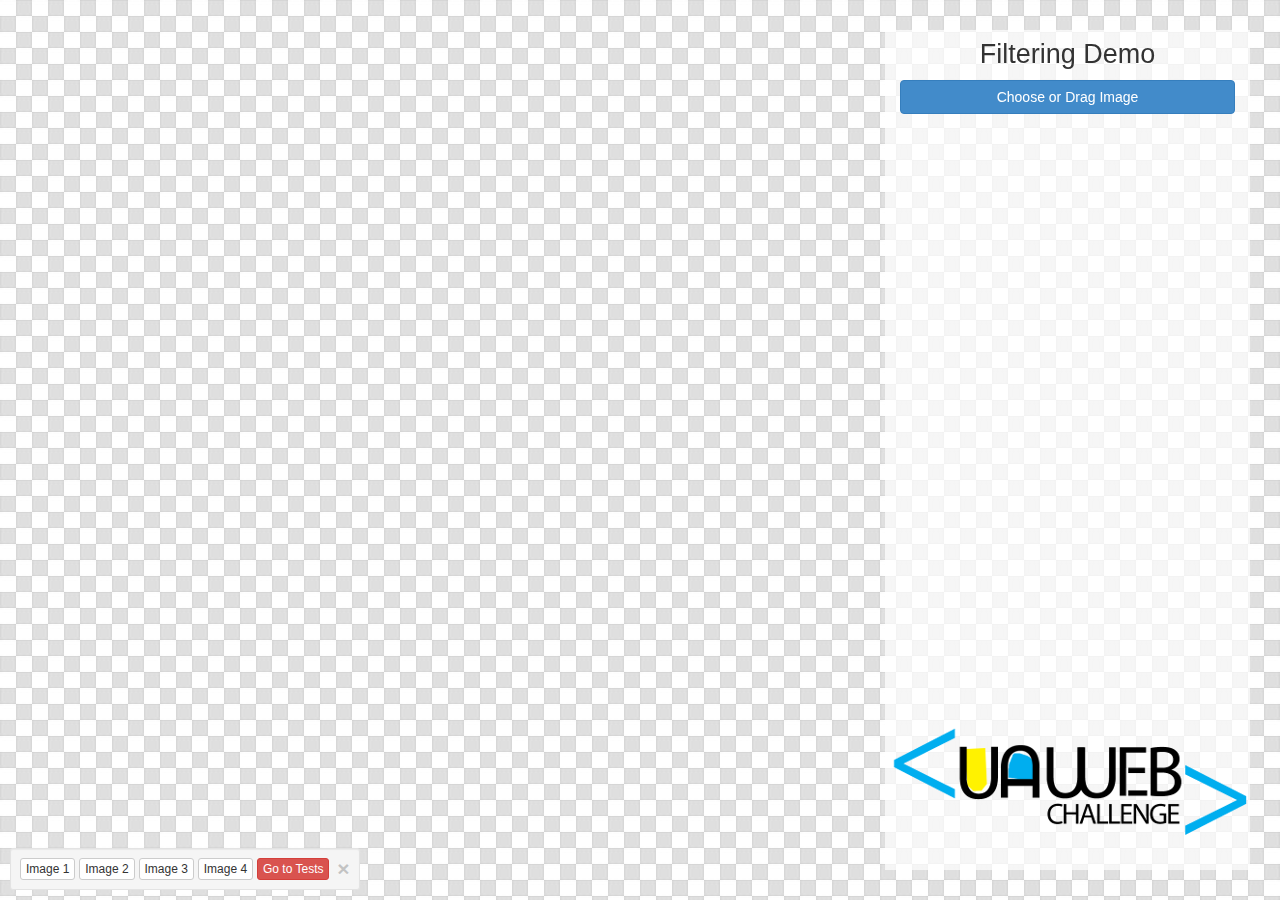
<file: index.html>
<!DOCTYPE html>
<html lang="en">
  <head>
    <meta charset="utf-8">
    <meta name="viewport" content="width=device-width, initial-scale=1">
    <title>UAWebChallenge Filtering Demo</title>
    <script data-main="image_processor/js/ImageProcessor" src="image_processor/vendor/require.min.js"></script>
    <style type="text/css">
      #pageLoader 
      {
        background:#fff;
        position:absolute;
        top:0;
        bottom:0;
        left:0;
        right:0;
        z-index: 999;
      }
      #pageLoader div {
        position:absolute;
        top:0;
        bottom: 0;
        left: 0;
        right: 0;

        margin: auto;
      }
      #pageLoader div {
        width: 100px;
        height: 100px;
        background: #3276B1;
        border-radius: 50%;
        display: flex;
      }
      #pageLoader div:before{
        content:'';
        width: 0;
        height: 0;
        margin:auto;
        border: 20px solid #fff;
        border-radius: 50%;
        animation:loading6-ani1 1s infinite;
      }
      @keyframes loading6-ani1{
        70%{
          width: 100px;
          height: 100px;
        }
        100%{
          width: 100px;
          height: 100px;
          border-width: 0;
        }
      }
    </style>
  </head>
  <body>
    <div id="pageLoader"><div></div></div>
    <canvas id="image" width="0" height="0"></canvas>
  </body>
</html>
</file>
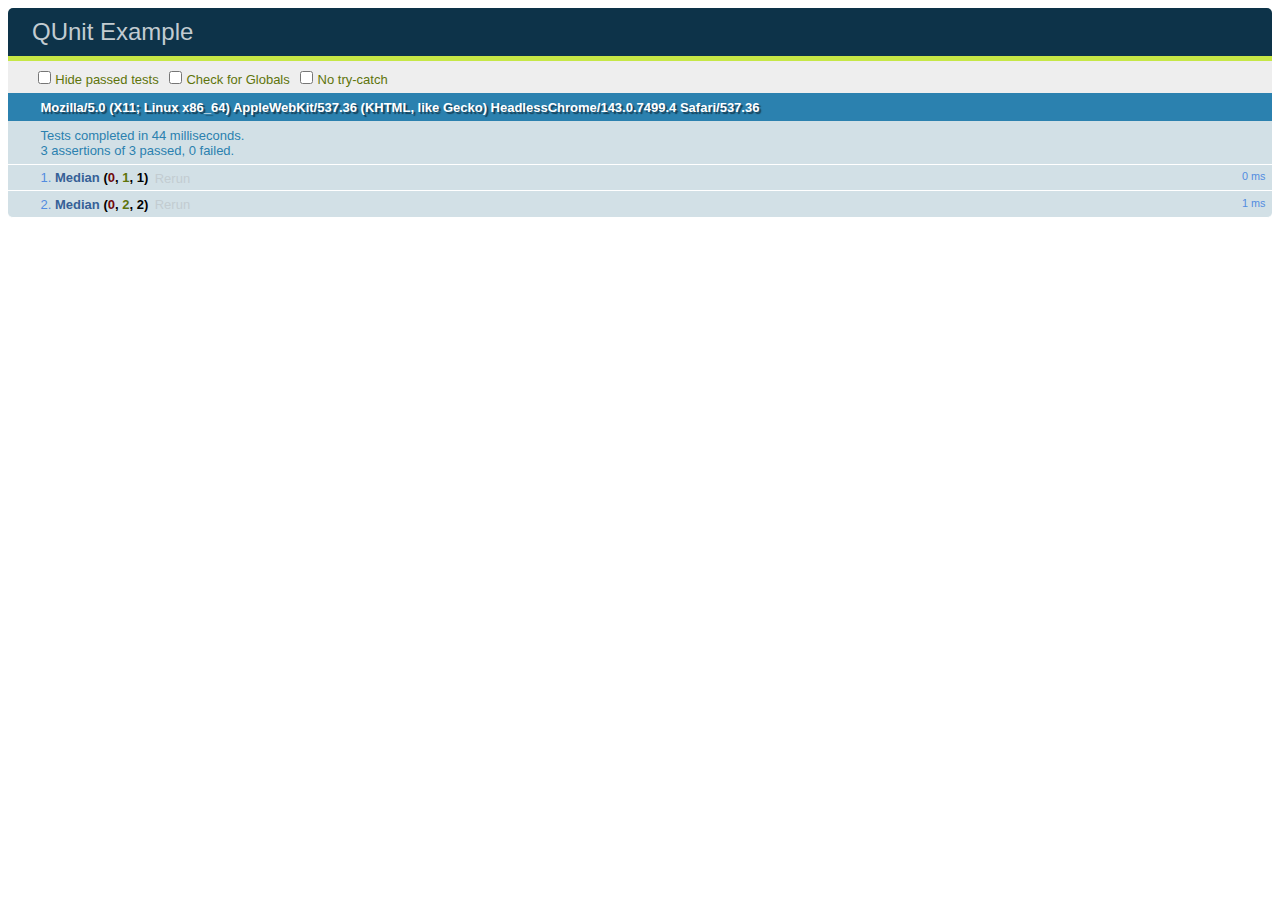
<file: tests.html>
<!DOCTYPE html>
<html>
<head>
<meta charset="utf-8">
<title>QUnit Example</title>
<link rel="stylesheet" href="image_processor/vendor/qunit/qunit.css">
</head>
<body>
<div id="qunit"></div>
<div id="qunit-fixture"></div>
<script src="image_processor/vendor/qunit/qunit.js"></script>
<script data-main="image_processor/js/tests" src="image_processor/vendor/require.min.js"></script>
</body>
</html>
</file>
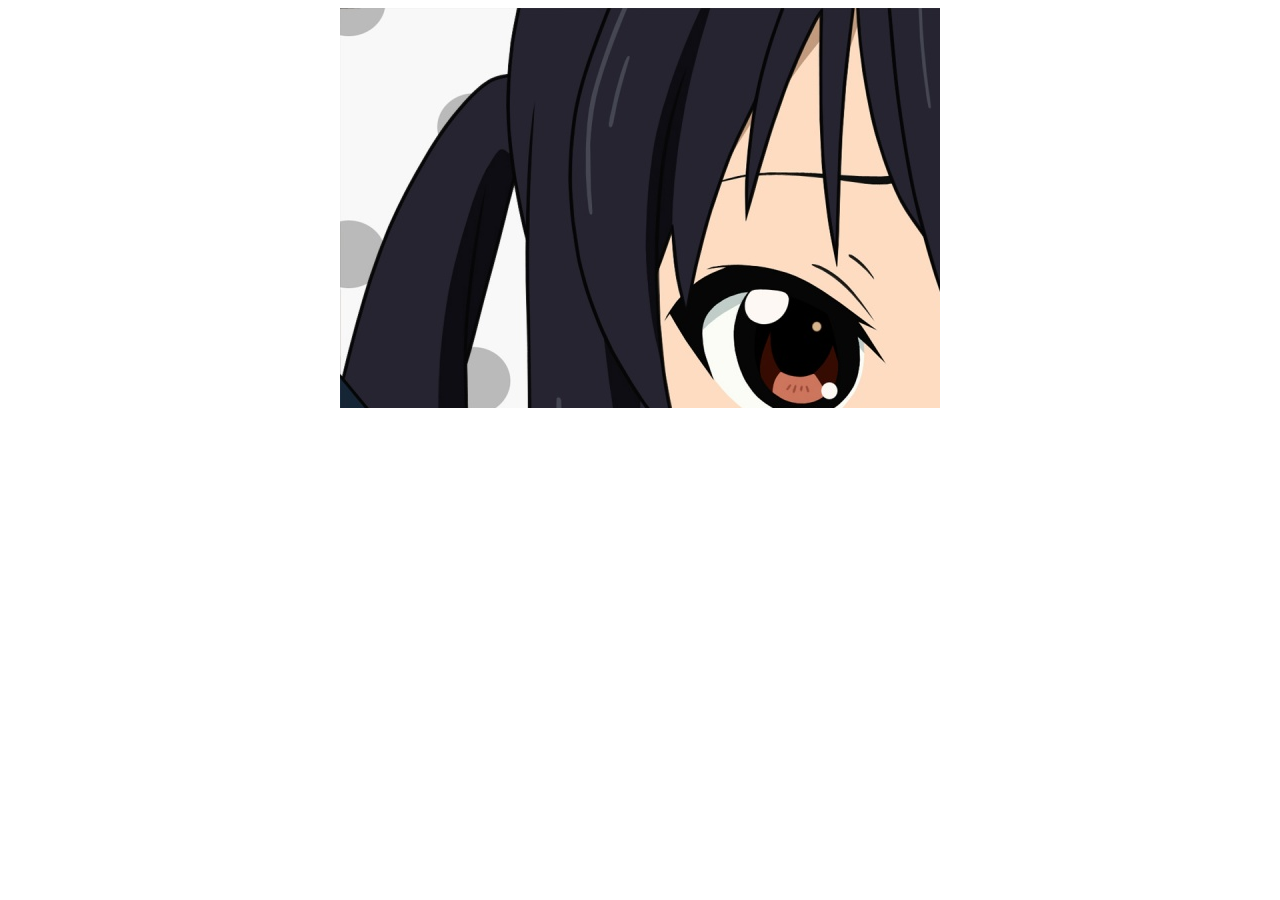
<file: image_processor/vendor/perfect-scrollbar/examples/options-default.html>
<!DOCTYPE html>
<html xmlns="http://www.w3.org/1999/xhtml">
  <head>
    <meta http-equiv="Content-Type" content="text/html; charset=UTF-8">
    <title>perfect-scrollbar example</title>
      <link href="../src/perfect-scrollbar.css" rel="stylesheet">
      <script src="http://ajax.googleapis.com/ajax/libs/jquery/1.10.2/jquery.min.js"></script>
      <script src="../src/jquery.mousewheel.js"></script>
      <script src="../src/perfect-scrollbar.js"></script>
      <style>
        .contentHolder { position:relative; margin:0px auto; padding:0px; width: 600px; height: 400px; overflow: hidden; }
        .contentHolder .content { background-image: url('./azusa.jpg'); width: 1280px; height: 720px; }
        .spacer { text-align:center }
      </style>
    <script>
      jQuery(document).ready(function ($) {
        "use strict";
        $('#Default').perfectScrollbar();
      });
    </script>
  </head>
  <body>
    <div id="Default" class="contentHolder">
      <div class="content">
      </div>
    </div>
  </body>
</html>
</file>
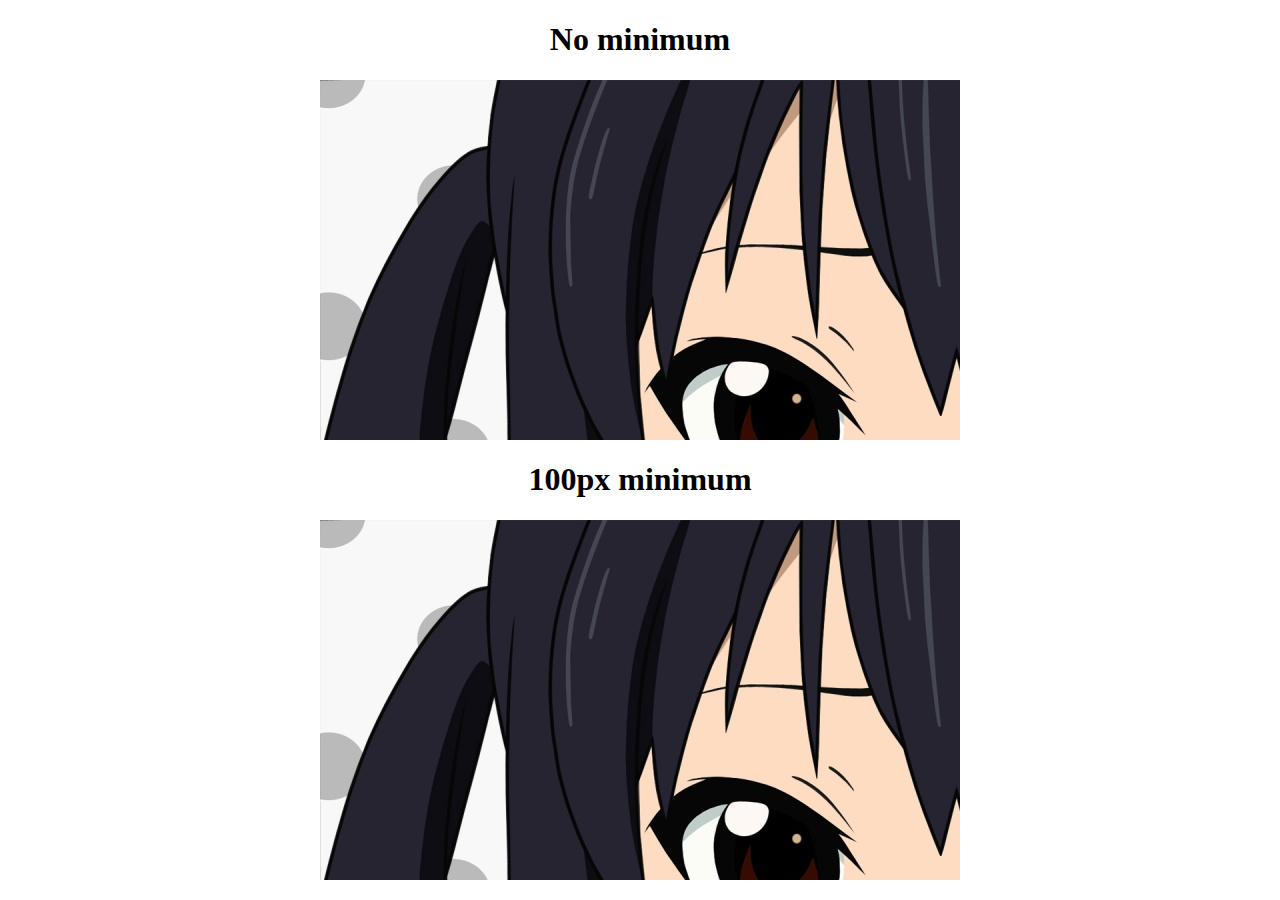
<file: image_processor/vendor/perfect-scrollbar/examples/options-minScrollbarLength.html>
<!DOCTYPE html>
<html xmlns="http://www.w3.org/1999/xhtml">
  <head>
    <meta http-equiv="Content-Type" content="text/html; charset=UTF-8">
    <title>perfect-scrollbar example</title>
        <link href="../src/perfect-scrollbar.css" rel="stylesheet">
        <script src="http://ajax.googleapis.com/ajax/libs/jquery/1.10.2/jquery.min.js"></script>
        <script src="../src/jquery.mousewheel.js"></script>
        <script src="../src/perfect-scrollbar.js"></script>
        <style>
          .contentHolder { position:relative; margin:0px auto; padding:0px; width: 640px; height: 360px; overflow: hidden; }
          .contentHolder .content { background-image: url('./azusa.jpg'); width: 12800px; height: 7200px; }
          .spacer { text-align:center }
        </style>
    <script>
      jQuery(document).ready(function ($) {
        "use strict";
        $('#Default').perfectScrollbar();
        $('#LongThumb').perfectScrollbar({minScrollbarLength:100});
      });
    </script>
  </head>
  <body>
    <h1 style="text-align:center">No minimum</h1>
    <div id="Default" class="contentHolder">
      <div class="content">
      </div>
    </div>
    <h1 style="text-align:center">100px minimum</h1>
    <div id="LongThumb" class="contentHolder">
      <div class="content">
      </div>
    </div>
  </body>
</html>
</file>
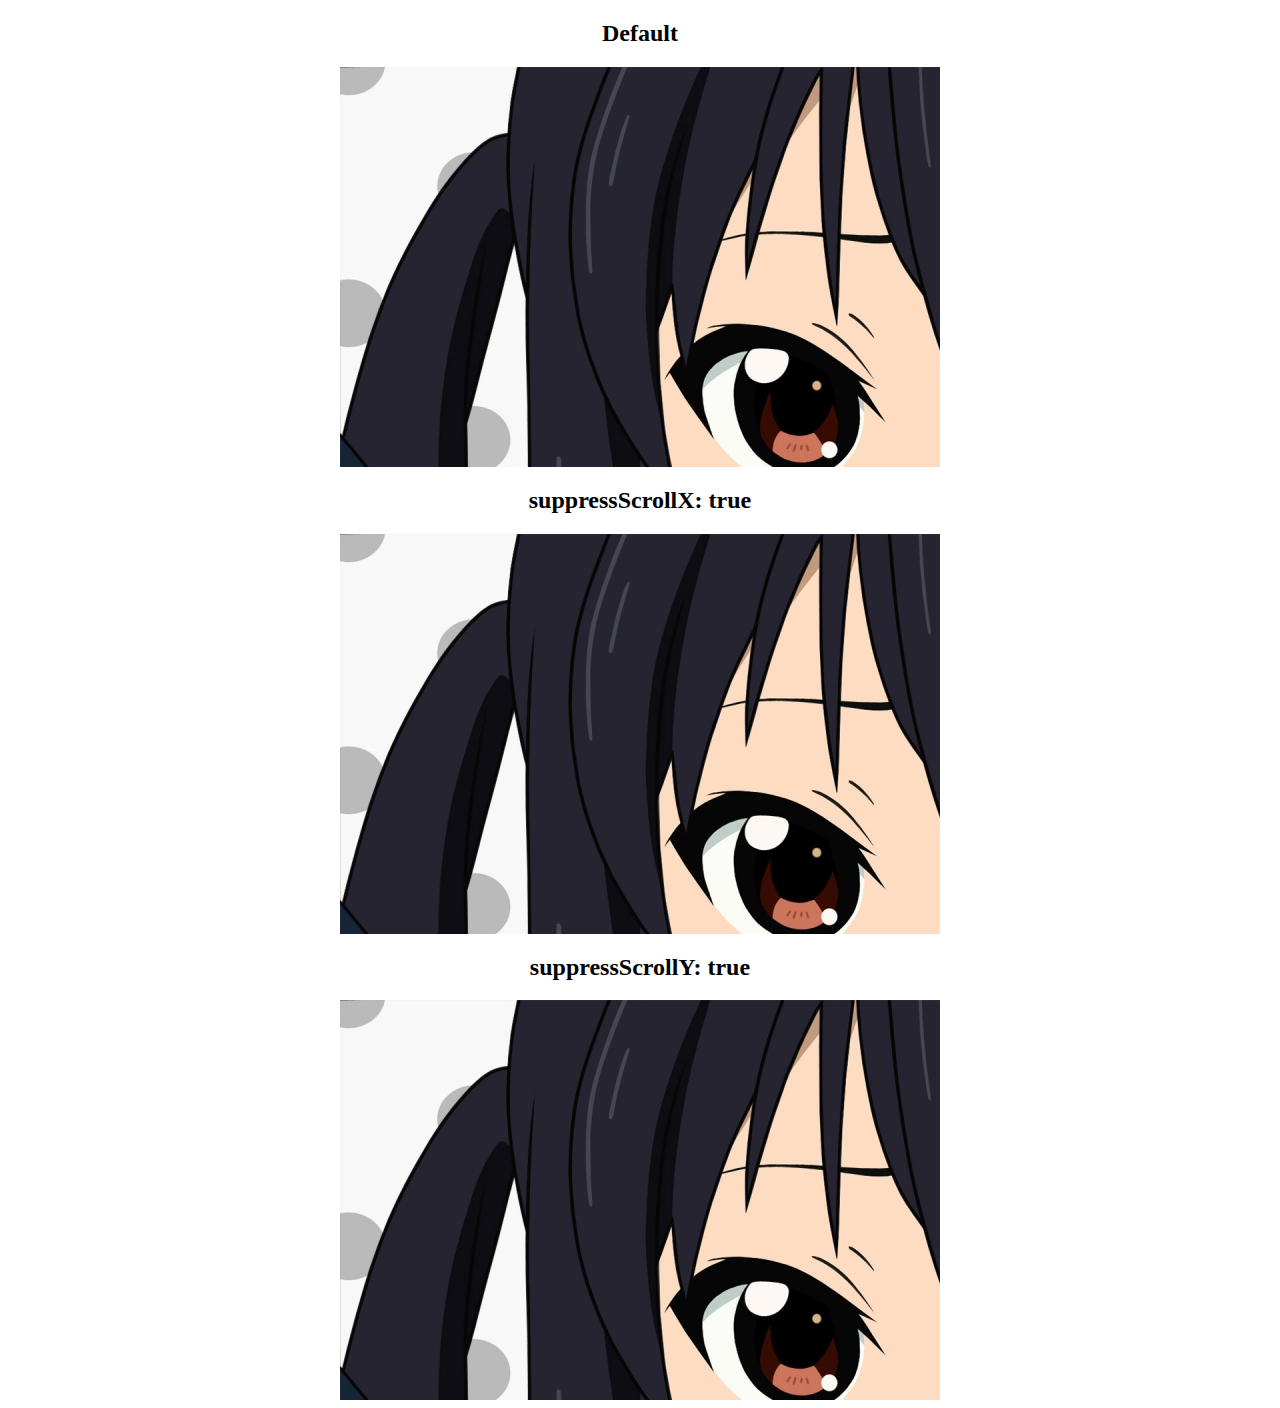
<file: image_processor/vendor/perfect-scrollbar/examples/options-suppressScrollAxis.html>
<!DOCTYPE html>
<html xmlns="http://www.w3.org/1999/xhtml">
  <head>
    <meta http-equiv="Content-Type" content="text/html; charset=UTF-8">
    <title>perfect-scrollbar example</title>
      <link href="../src/perfect-scrollbar.css" rel="stylesheet">
      <script src="http://ajax.googleapis.com/ajax/libs/jquery/1.10.2/jquery.min.js"></script>
      <script src="../src/jquery.mousewheel.js"></script>
      <script src="../src/perfect-scrollbar.js"></script>
      <style>
        .contentHolder { position:relative; margin:0px auto; padding:0px; width: 600px; height: 400px; overflow: hidden; }
        .contentHolder .content { background-image: url('./azusa.jpg'); width: 1280px; height: 720px; }
        .spacer { text-align:center }
        h2 { text-align: center; }
      </style>
    <script>
      jQuery(document).ready(function ($) {
        "use strict";
        $('#Default').perfectScrollbar();
        $('#SuppressScrollX').perfectScrollbar({suppressScrollX: true});
        $('#SuppressScrollY').perfectScrollbar({suppressScrollY: true});
      });
    </script>
  </head>
  <body>
    <h2>Default</h2>
    <div id="Default" class="contentHolder">
      <div class="content">
      </div>
    </div>
    <h2>suppressScrollX: true</h2>
    <div id="SuppressScrollX" class="contentHolder">
      <div class="content">
      </div>
    </div>
    <h2>suppressScrollY: true</h2>
    <div id="SuppressScrollY" class="contentHolder">
      <div class="content">
      </div>
    </div>
  </body>
</html>
</file>
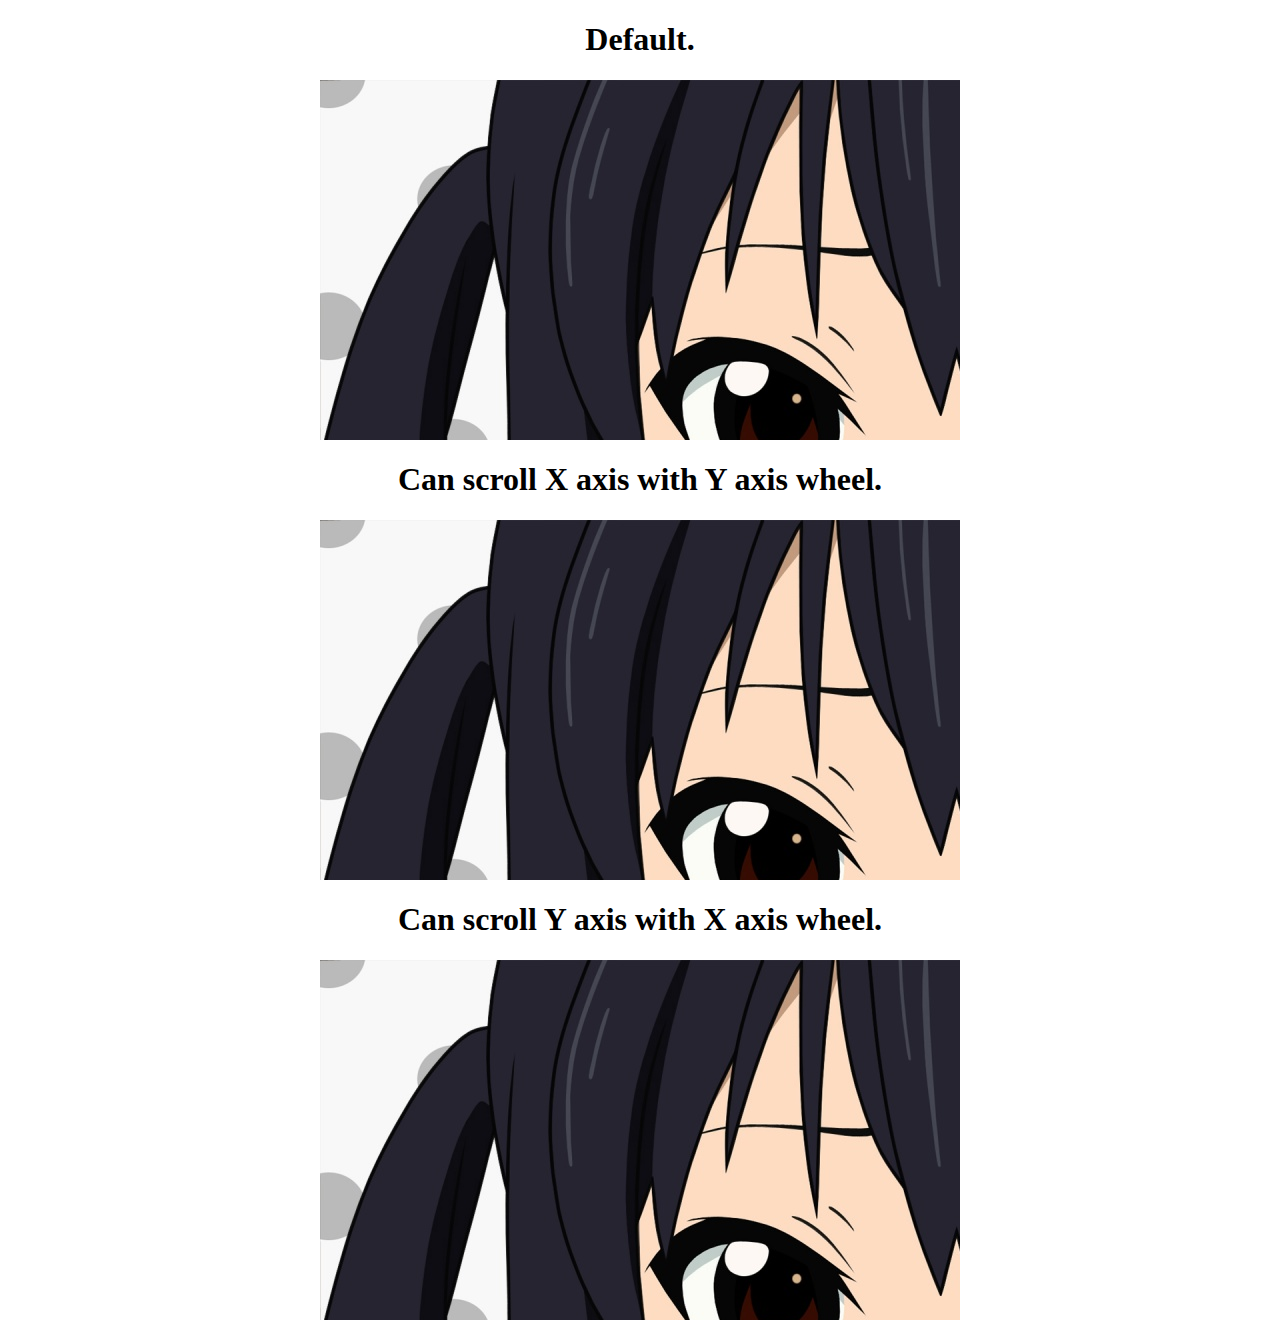
<file: image_processor/vendor/perfect-scrollbar/examples/options-useBothWheelAxes.html>
<!DOCTYPE html>
<html xmlns="http://www.w3.org/1999/xhtml">
  <head>
    <meta http-equiv="Content-Type" content="text/html; charset=UTF-8">
    <title>perfect-scrollbar example</title>
        <link href="../src/perfect-scrollbar.css" rel="stylesheet">
        <script src="http://ajax.googleapis.com/ajax/libs/jquery/1.10.2/jquery.min.js"></script>
        <script src="../src/jquery.mousewheel.js"></script>
        <script src="../src/perfect-scrollbar.js"></script>
        <style>
          .contentHolder { position:relative; margin:0px auto; padding:0px; width: 640px; height: 360px; overflow: hidden; }
          .contentHolder .content-x { background-image: url('./azusa.jpg'); width: 1920px; height: 360px; }
          .contentHolder .content-y { background-image: url('./azusa.jpg'); width: 640px; height: 1080px; }
          .spacer { text-align:center; }
        </style>
    <script>
      jQuery(document).ready(function ($) {
        "use strict";
        $('#Default').perfectScrollbar();
        $('#CanScrollWithYAxis').perfectScrollbar({useBothWheelAxes: true});
        $('#CanScrollWithXAxis').perfectScrollbar({useBothWheelAxes: true});
      });
    </script>
  </head>
  <body>
    <h1 style="text-align:center">Default.</h1>
    <div id="Default" class="contentHolder">
      <div class="content-x">
      </div>
    </div>
    <h1 style="text-align:center">Can scroll X axis with Y axis wheel.</h1>
    <div id="CanScrollWithYAxis" class="contentHolder">
      <div class="content-x">
      </div>
    </div>
    <h1 style="text-align:center">Can scroll Y axis with X axis wheel.</h1>
    <div id="CanScrollWithXAxis" class="contentHolder">
      <div class="content-y">
      </div>
    </div>
  </body>
</html>
</file>
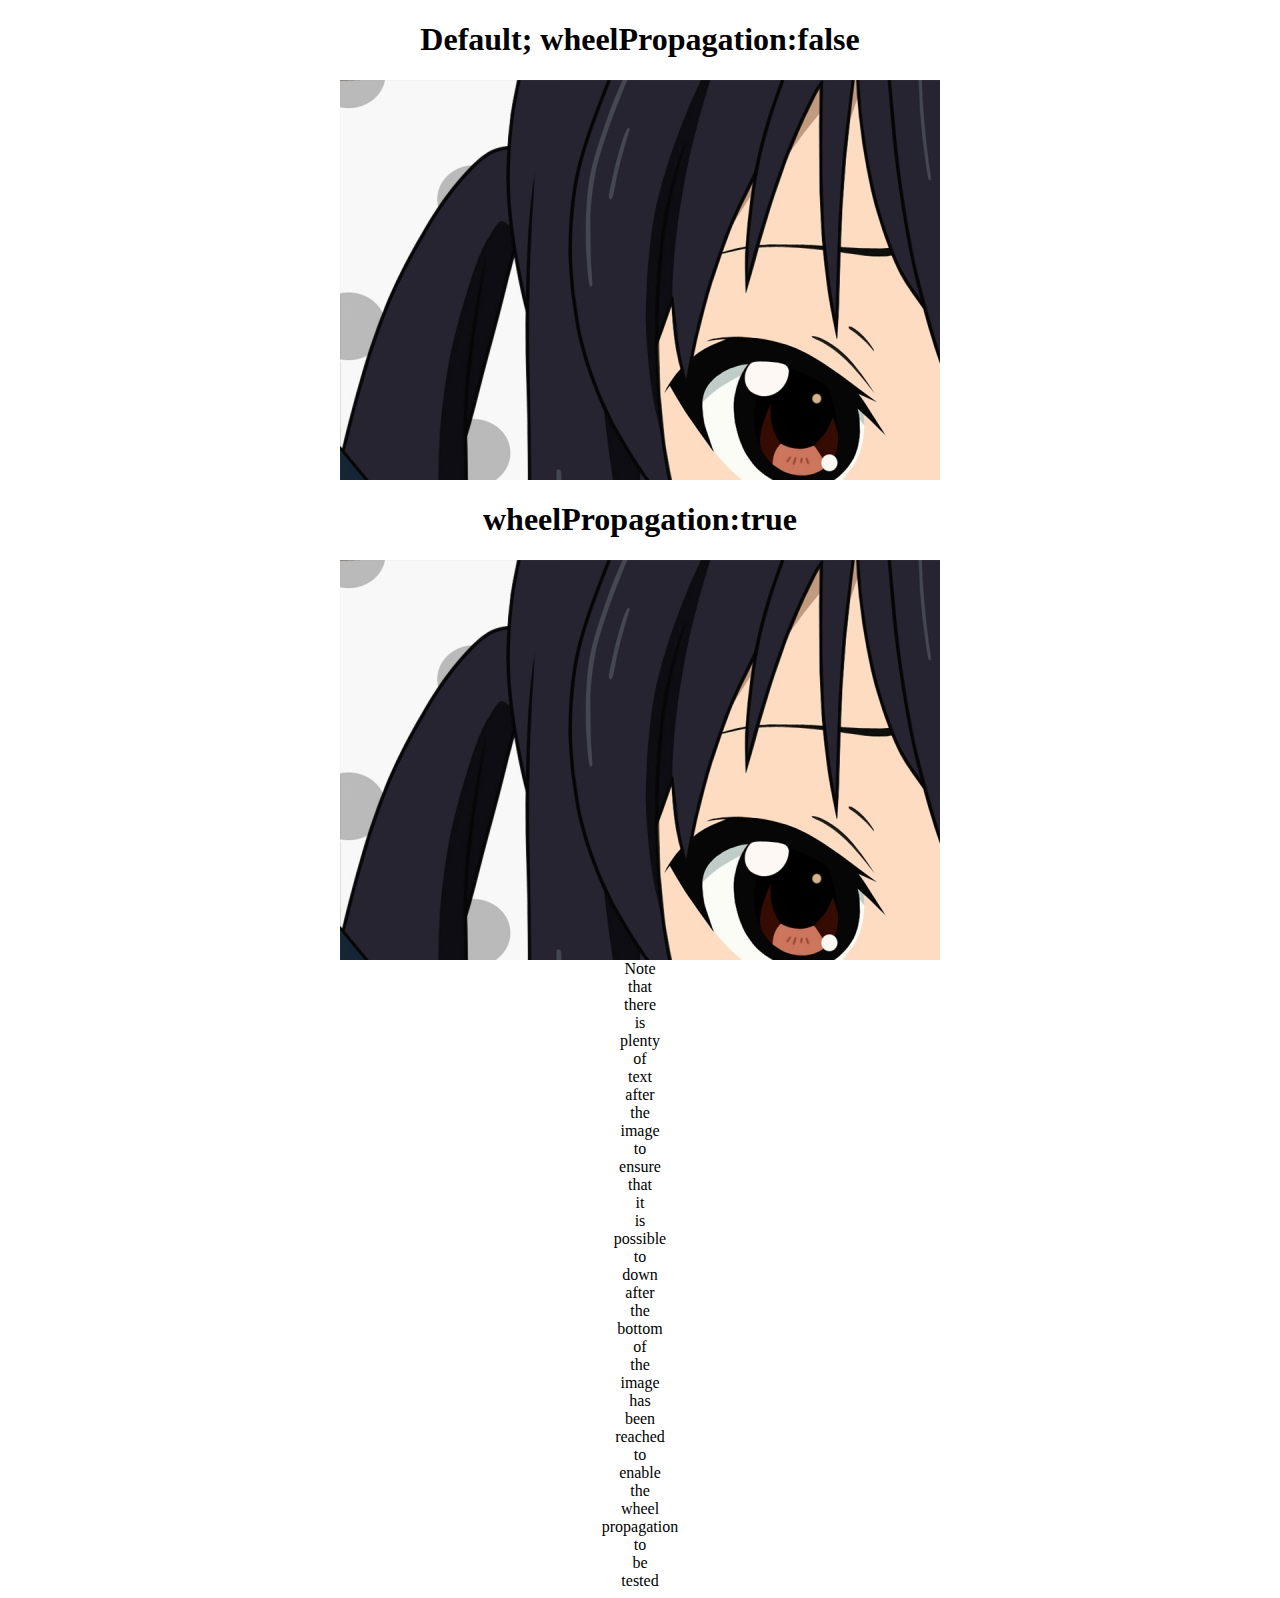
<file: image_processor/vendor/perfect-scrollbar/examples/options-wheelPropagation.html>
<!DOCTYPE html>
<html xmlns="http://www.w3.org/1999/xhtml">
  <head>
    <meta http-equiv="Content-Type" content="text/html; charset=UTF-8">
    <title>perfect-scrollbar example</title>
      <link href="../src/perfect-scrollbar.css" rel="stylesheet">
      <script src="http://ajax.googleapis.com/ajax/libs/jquery/1.10.2/jquery.min.js"></script>
      <script src="../src/jquery.mousewheel.js"></script>
      <script src="../src/perfect-scrollbar.js"></script>
      <style>
        .contentHolder { position:relative; margin:0px auto; padding:0px; width: 600px; height: 400px; overflow: hidden; }
        .contentHolder .content { background-image: url('./azusa.jpg'); width: 1280px; height: 720px; }
        .spacer { text-align:center }
      </style>
    <script>
      jQuery(document).ready(function ($) {
        "use strict";
        $('#Default').perfectScrollbar();
        $('#NoWheelPropagation').perfectScrollbar({wheelPropagation:true});
      });
    </script>
  </head>
  <body>
    <h1 style="text-align:center">Default; wheelPropagation:false</h1>
    <div id="Default" class="contentHolder">
      <div class="content">
      </div>
    </div>
    <h1 style="text-align:center">wheelPropagation:true</h1>
    <div id="NoWheelPropagation" class="contentHolder">
      <div class="content">
      </div>
    </div>
    <div class="spacer">
      Note<br>that<br>there<br>is<br>plenty<br>of<br>text<br>after<br>the<br>image<br>to<br>ensure<br>that<br>it<br>is<br>possible<br>to<br>down<br>
      after<br>the<br>bottom<br>of<br>the<br>image<br>has<br>been<br>reached<br>to<br>enable<br>the<br>wheel<br>propagation<br>to<br>be<br>tested<br>
    </div>
  </body>
</html>
</file>
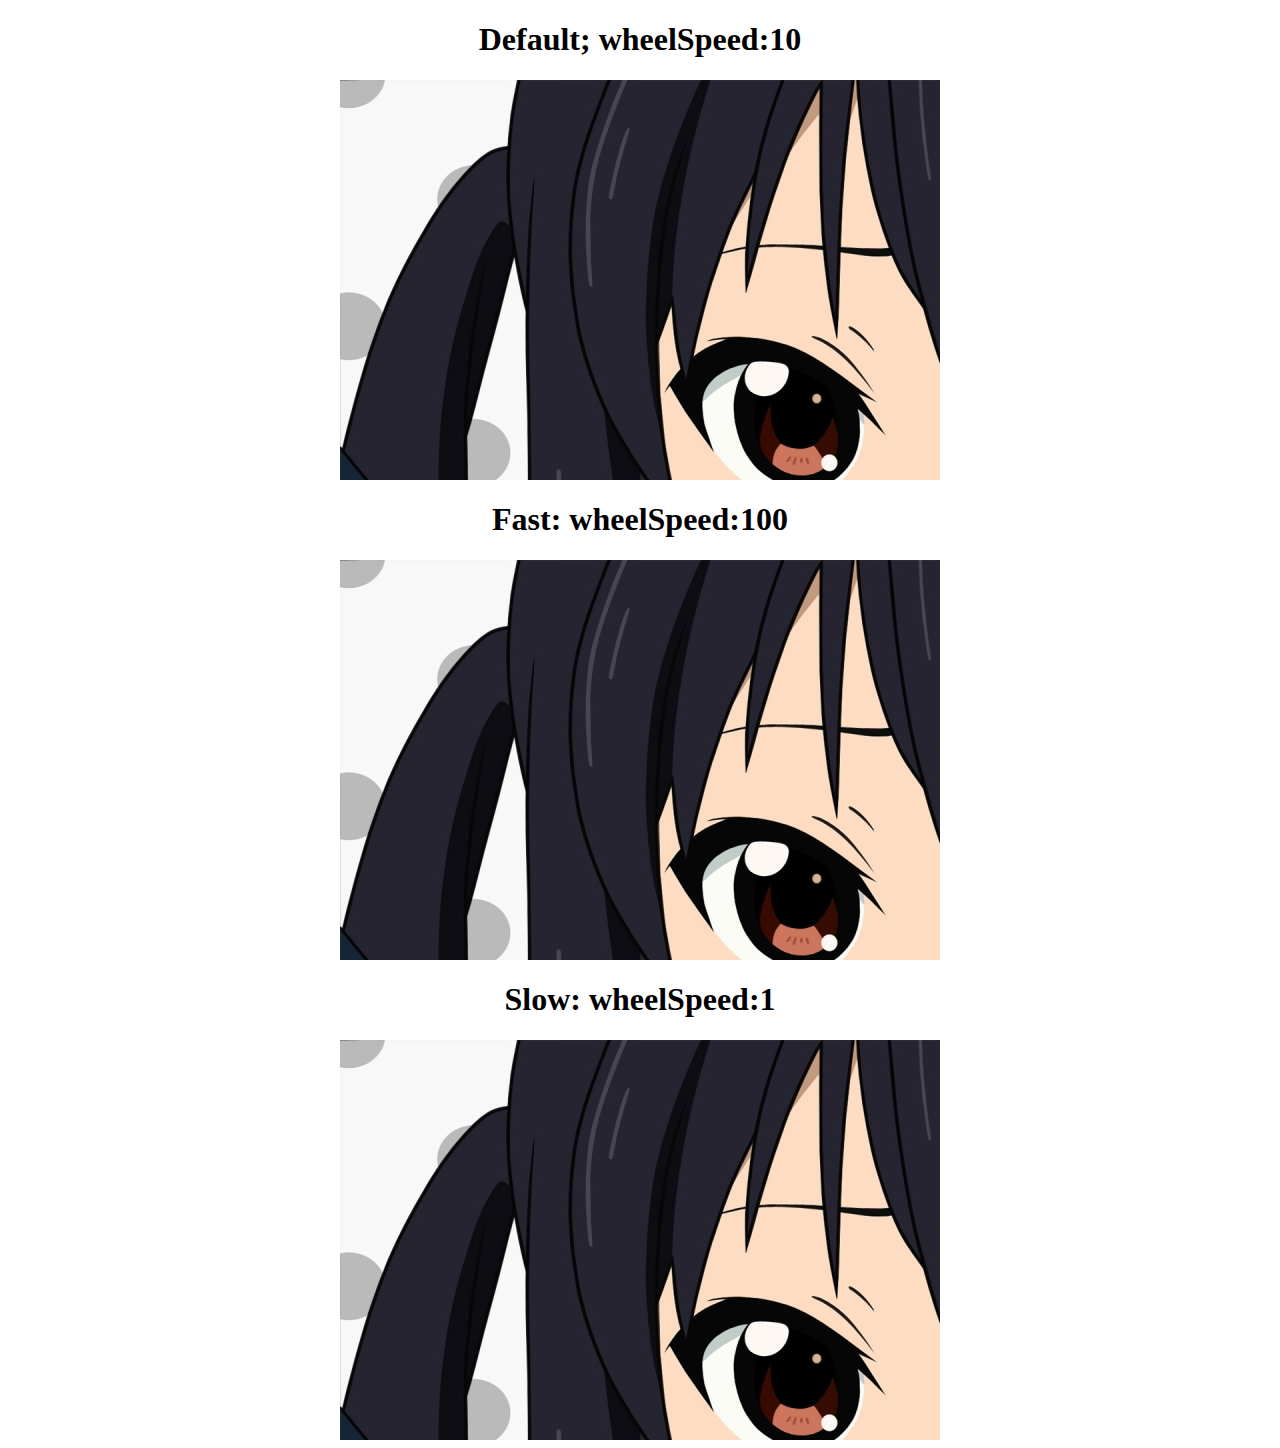
<file: image_processor/vendor/perfect-scrollbar/examples/options-wheelSpeed.html>
<!DOCTYPE html>
<html xmlns="http://www.w3.org/1999/xhtml">
  <head>
    <meta http-equiv="Content-Type" content="text/html; charset=UTF-8">
    <title>perfect-scrollbar example</title>
      <link href="../src/perfect-scrollbar.css" rel="stylesheet">
      <script src="http://ajax.googleapis.com/ajax/libs/jquery/1.10.2/jquery.min.js"></script>
      <script src="../src/jquery.mousewheel.js"></script>
      <script src="../src/perfect-scrollbar.js"></script>
      <style>
        .contentHolder { position:relative; margin:0px auto; padding:0px; width: 600px; height: 400px; overflow: hidden; }
        .contentHolder .content { background-image: url('./azusa.jpg'); width: 1280px; height: 720px; }
        .spacer { text-align:center }
      </style>
    <script>
      jQuery(document).ready(function ($) {
        "use strict";
        $('#Default').perfectScrollbar();
        $('#FastWheelSpeed').perfectScrollbar({wheelSpeed:100});
        $('#SlowWheelSpeed').perfectScrollbar({wheelSpeed:1});
      });
    </script>
  </head>
  <body>
    <h1 style="text-align:center">Default; wheelSpeed:10</h1>
    <div id="Default" class="contentHolder">
      <div class="content">
      </div>
    </div>
    <h1 style="text-align:center">Fast: wheelSpeed:100</h1>
    <div id="FastWheelSpeed" class="contentHolder">
      <div class="content">
      </div>
    </div>
    <h1 style="text-align:center">Slow: wheelSpeed:1</h1>
    <div id="SlowWheelSpeed" class="contentHolder">
      <div class="content">
      </div>
    </div>
  </body>
</html>
</file>
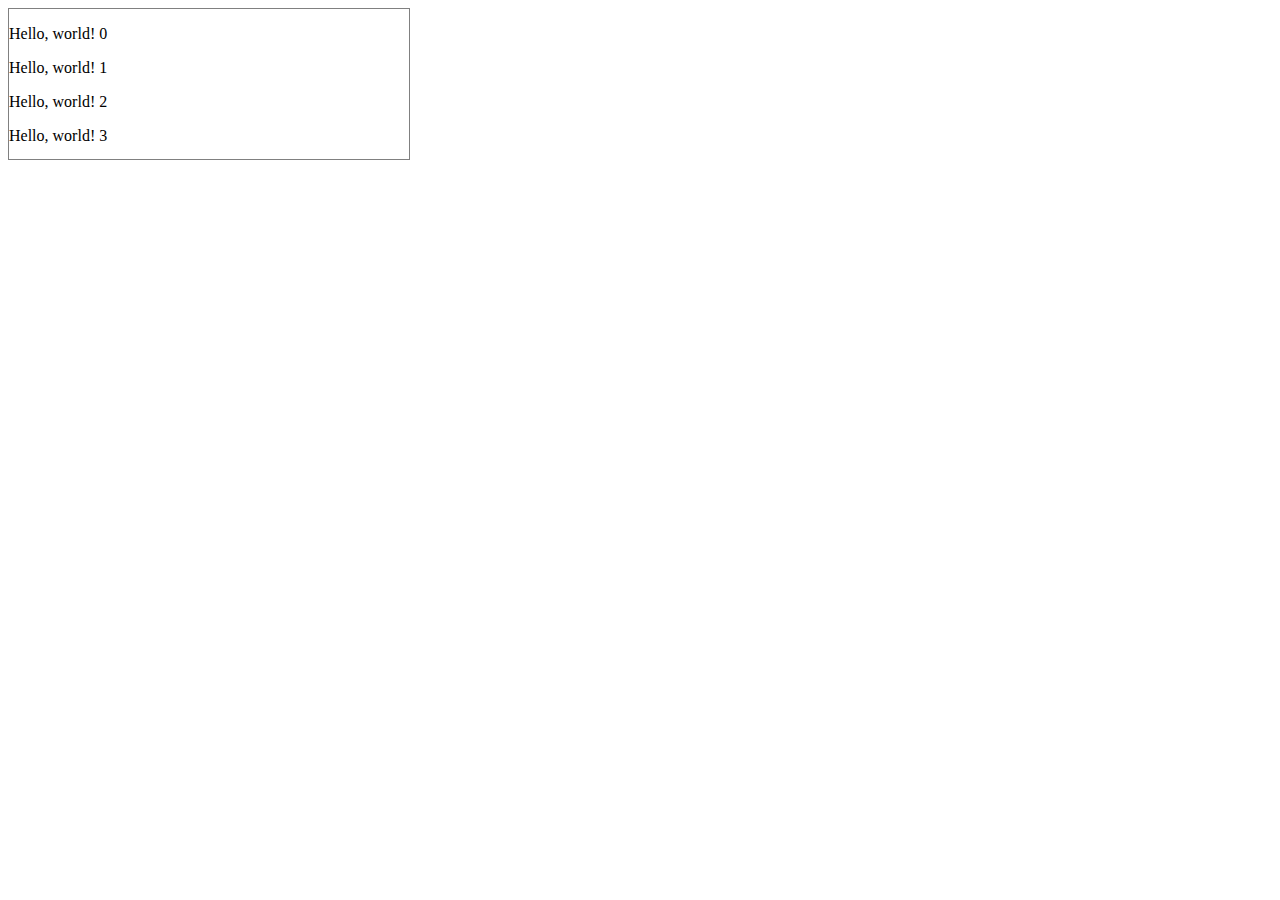
<file: image_processor/vendor/perfect-scrollbar/examples/reach-the-end-callback.html>
<!DOCTYPE HTML>
<html>
  <head>
    <meta http-equiv="content-type" content="text/html; charset=utf-8">

    <title>perfect-scrollbar example</title>
    <link href="../src/perfect-scrollbar.css" rel="stylesheet">
    <script src="http://ajax.googleapis.com/ajax/libs/jquery/1.10.2/jquery.min.js"></script>
    <script src="../src/jquery.mousewheel.js"></script>
    <script src="../src/perfect-scrollbar.js"></script>
    <style>
      #description {
        border: 1px solid gray;
        height:150px;
        width: 400px;
        overflow: hidden;
        position: relative;
      }
      #status {
        color: red;
      }
    </style>
    <script type="text/javascript">
      $(document).ready(function ($) {
        var $container = $('#description');
        var $status = $('#status');
        $container.perfectScrollbar();
        $container.scroll(function(e) {
          if($container.scrollTop() === 0) {
            $status.text('it reaches the top!');
          }
          else if ($container.scrollTop() === $container.prop('scrollHeight') - $container.height()) {
            $status.text('it reaches the end!');
          } else {
            $status.text('');
          }
        });
      });
    </script>
  </head>
  <body>
    <div id="description" class="wrapper">
      <p>Hello, world! 0</p>
      <p>Hello, world! 1</p>
      <p>Hello, world! 2</p>
      <p>Hello, world! 3</p>
      <p>Hello, world! 4</p>
      <p>Hello, world! 5</p>
      <p>Hello, world! 6</p>
      <p>Hello, world! 7</p>
      <p>Hello, world! 8</p>
      <p>Hello, world! 9</p>
    </div>
    <div id="status">
    </div>
  </body>
</html>
</file>
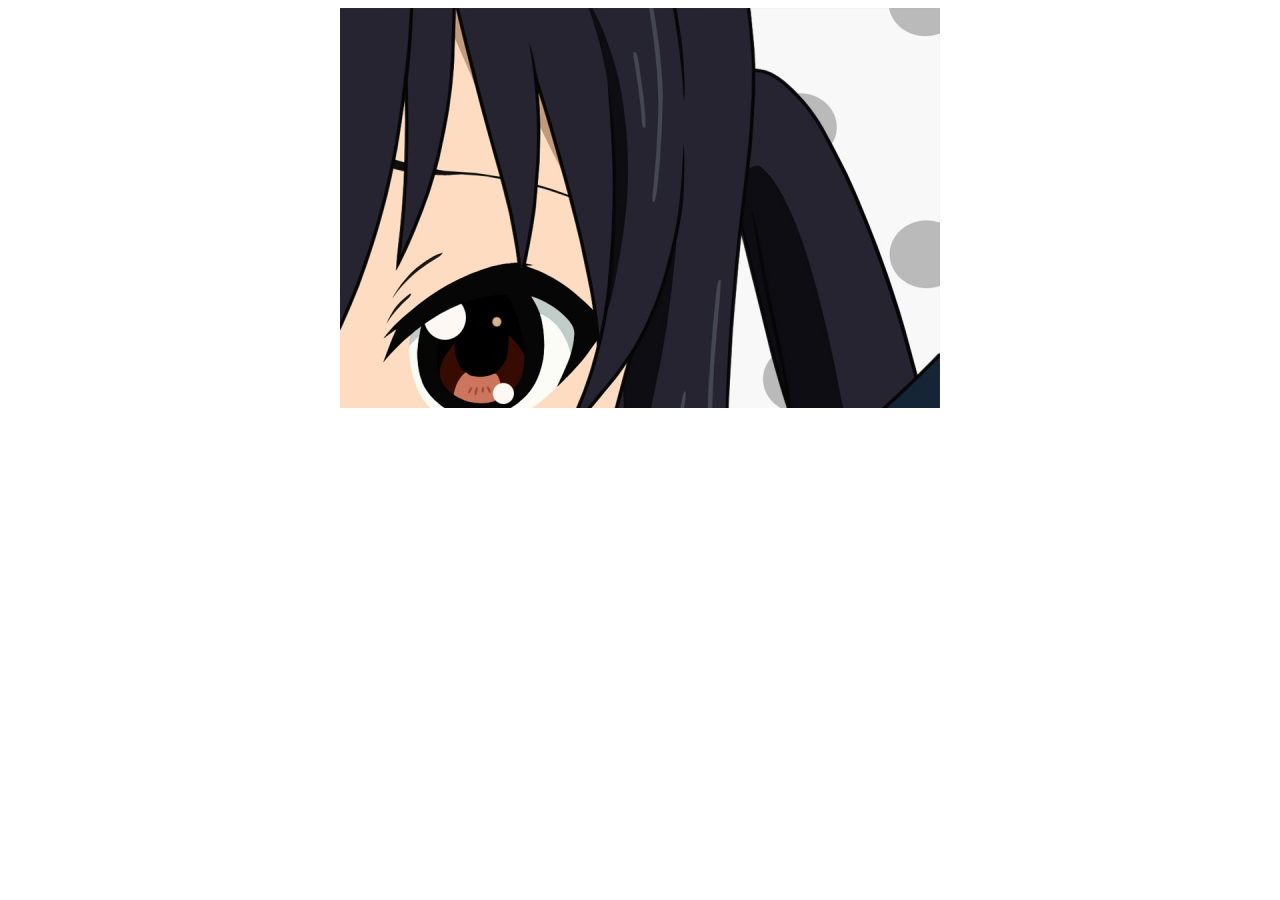
<file: image_processor/vendor/perfect-scrollbar/examples/rtl.html>
<!DOCTYPE html>
<html xmlns="http://www.w3.org/1999/xhtml">
  <head>
    <meta http-equiv="Content-Type" content="text/html; charset=UTF-8">
    <title>perfect-scrollbar example</title>
      <link href="../src/perfect-scrollbar.css" rel="stylesheet">
      <script src="http://ajax.googleapis.com/ajax/libs/jquery/1.10.2/jquery.min.js"></script>
      <script src="../src/jquery.mousewheel.js"></script>
      <script src="../src/perfect-scrollbar.js"></script>
      <style>
        .contentHolder { position:relative; margin:0px auto; padding:0px; width: 600px; height: 400px; overflow: hidden; }
        .contentHolder .content { background-image: url('./azusa.jpg'); width: 1280px; height: 720px; }
        .spacer { text-align:center }

        html { direction: rtl; }
      </style>
    <script>
      jQuery(document).ready(function ($) {
        "use strict";
        $('#Default').perfectScrollbar();
      });
    </script>
  </head>
  <body>
    <div id="Default" class="contentHolder">
      <div class="content">
      </div>
    </div>
  </body>
</html>
</file>
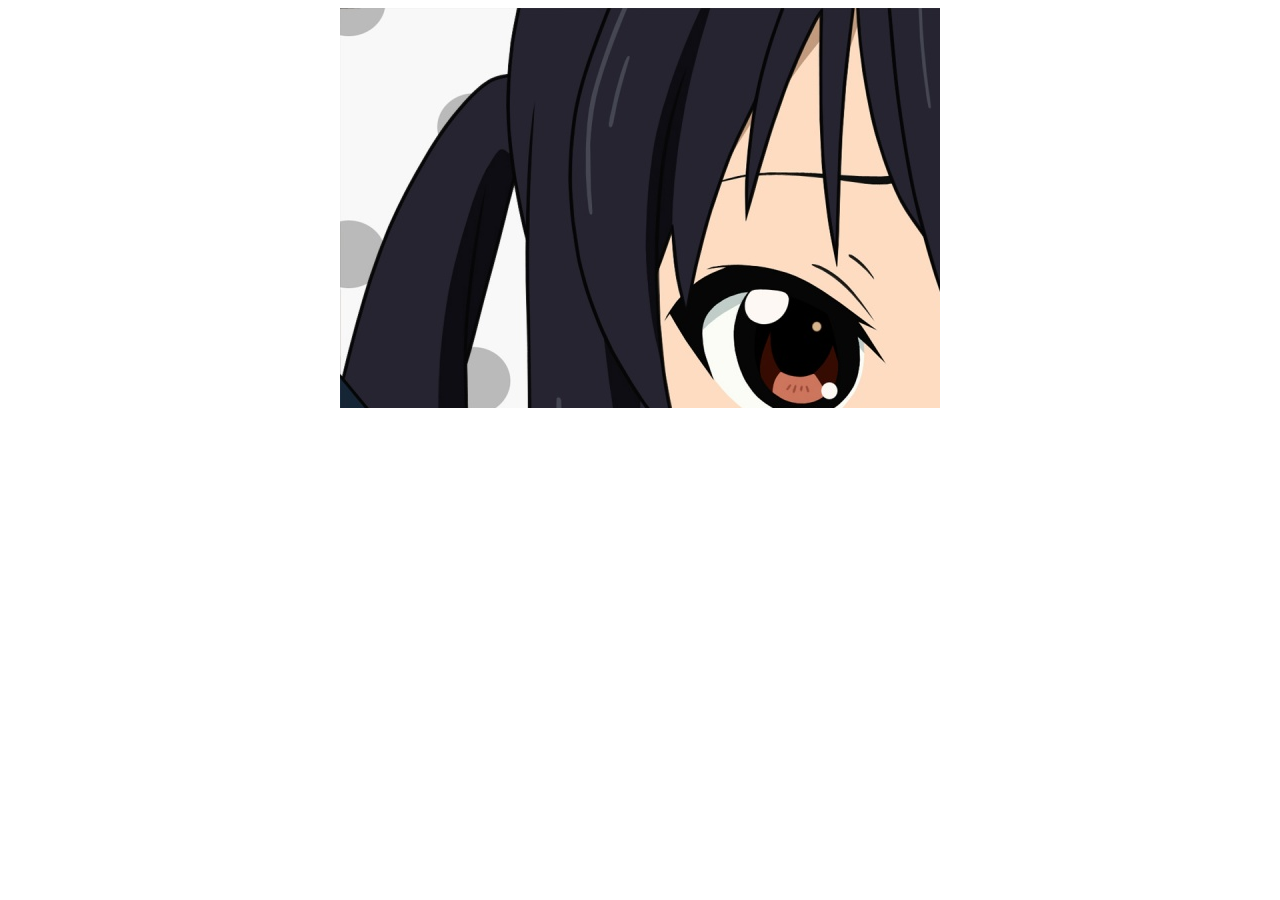
<file: image_processor/vendor/perfect-scrollbar/examples/scrollbars-on-the-opposite-side.html>
<!DOCTYPE html>
<html xmlns="http://www.w3.org/1999/xhtml">
  <head>
    <meta http-equiv="Content-Type" content="text/html; charset=UTF-8">
    <title>perfect-scrollbar example</title>
      <link href="../src/perfect-scrollbar.css" rel="stylesheet">
      <script src="http://ajax.googleapis.com/ajax/libs/jquery/1.10.2/jquery.min.js"></script>
      <script src="../src/jquery.mousewheel.js"></script>
      <script src="../src/perfect-scrollbar.js"></script>
      <style>
        .contentHolder { position:relative; margin:0px auto; padding:0px; width: 600px; height: 400px; overflow: hidden; }
        .contentHolder .content { background-image: url('./azusa.jpg'); width: 1280px; height: 720px; }
        .spacer { text-align:center }

        /* Change the alignment of scrollbars */
        /* Recommended: You can just modify the CSS file directly. */
        .ps-container .ps-scrollbar-x-rail {
          top: 3px;
          bottom: auto; /* If using `top`, there shouldn't be a `bottom`. */
        }
        .ps-container .ps-scrollbar-y-rail {
          left: 3px;
          right: auto; /* If using `left`, there shouldn't be a `right`. */
        }
      </style>
    <script>
      jQuery(document).ready(function ($) {
        "use strict";
        $('#Default').perfectScrollbar();
      });
    </script>
  </head>
  <body>
    <div id="Default" class="contentHolder">
      <div class="content">
      </div>
    </div>
  </body>
</html>
</file>
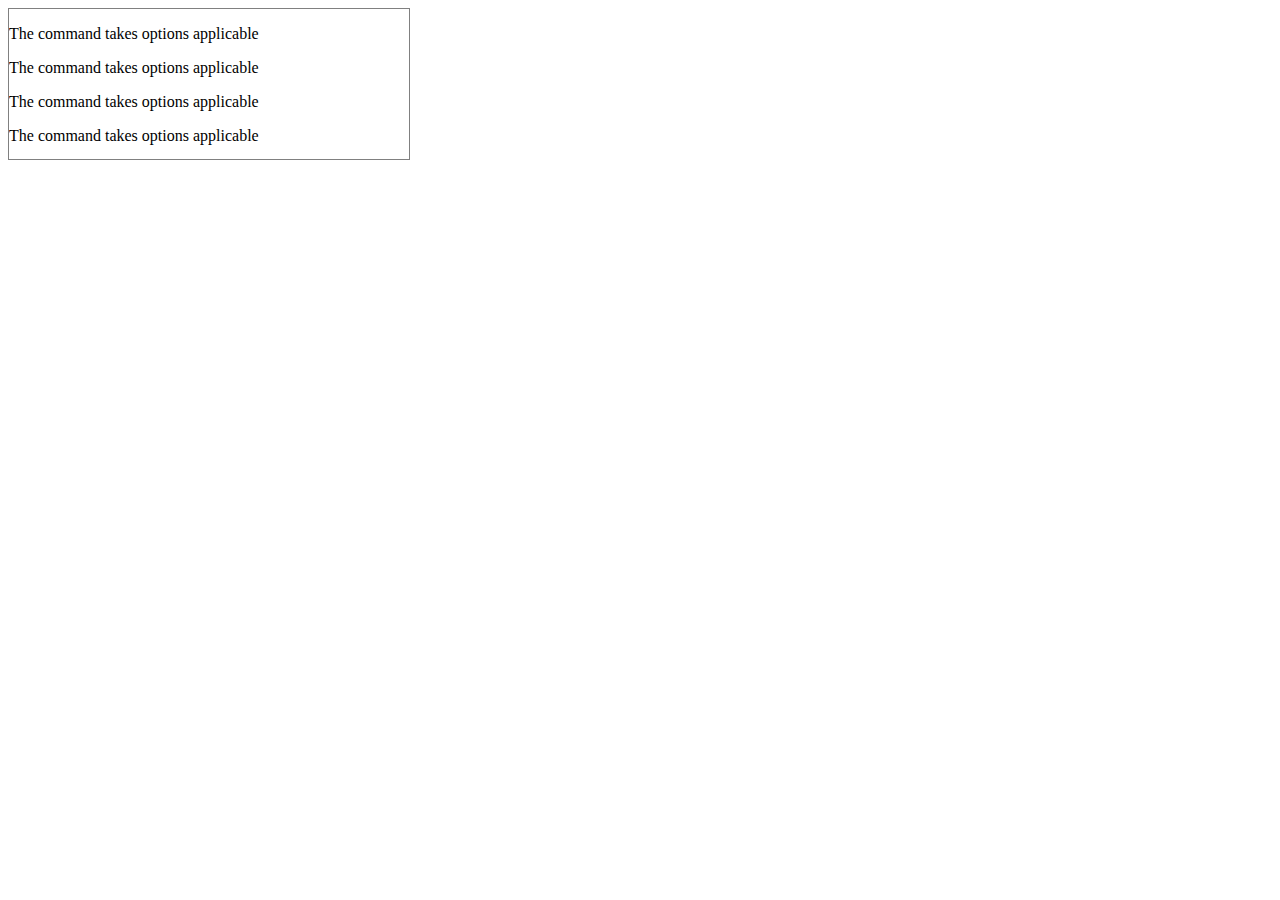
<file: image_processor/vendor/perfect-scrollbar/examples/text-content.html>
<!DOCTYPE HTML>
<html>
  <head>
    <meta http-equiv="content-type" content="text/html; charset=utf-8">

    <title>perfect-scrollbar example</title>
    <link href="../src/perfect-scrollbar.css" rel="stylesheet">
    <script src="http://ajax.googleapis.com/ajax/libs/jquery/1.10.2/jquery.min.js"></script>
    <script src="../src/jquery.mousewheel.js"></script>
    <script src="../src/perfect-scrollbar.js"></script>
    <style>
      #description {
        border: 1px solid gray;
        height:150px;
        width: 400px;
        overflow: hidden;
        position: absolute;
      }
    </style>
    <script type="text/javascript">
      $(document).ready(function ($) {
        $('#description').perfectScrollbar({
          wheelSpeed: 20,
          wheelPropagation: false
        });
      });
    </script>
  </head>
  <body>
    <div id="description" class="wrapper">
      <div>
        <p>The command takes options applicable</p>
        <p>The command takes options applicable</p>
        <p>The command takes options applicable</p>
        <p>The command takes options applicable</p>
        <p>The command takes options applicable</p>
        <p>The command takes options applicable</p>
        <p>The command takes options applicable</p>
        <p>The command takes options applicable</p>
        <p>The command takes options applicable</p>
        <p>The command takes options applicable</p>
      </div>
    </div>
  </body>
</html>
</file>
<file: image_processor/vendor/perfect-scrollbar/src/perfect-scrollbar.css>
.ps-container .ps-scrollbar-x-rail {
    position: absolute; /* please don't change 'position' */
    bottom: 3px; /* there must be 'bottom' for ps-scrollbar-x-rail */
    height: 8px;
    -webkit-border-radius: 4px;
    -moz-border-radius: 4px;
    border-radius: 4px;
    opacity: 0;
    filter: alpha(opacity = 0);
    -o-transition: background-color .2s linear, opacity .2s linear;
    -webkit-transition: background-color .2s linear, opacity .2s linear;
    -moz-transition: background-color .2s linear, opacity .2s linear;
    transition: background-color .2s linear, opacity .2s linear;
}

.ps-container:hover .ps-scrollbar-x-rail,
.ps-container.hover .ps-scrollbar-x-rail {
    opacity: 0.6;
    filter: alpha(opacity = 60);
}

.ps-container .ps-scrollbar-x-rail:hover,
.ps-container .ps-scrollbar-x-rail.hover {
    background-color: #eee;
    opacity: 0.9;
    filter: alpha(opacity = 90);
}

.ps-container .ps-scrollbar-x-rail.in-scrolling {
    background-color: #eee;
    opacity: 0.9;
    filter: alpha(opacity = 90);
}

.ps-container .ps-scrollbar-y-rail {
    position: absolute; /* please don't change 'position' */
    right: 3px; /* there must be 'right' for ps-scrollbar-y-rail */
    width: 8px;
    -webkit-border-radius: 4px;
    -moz-border-radius: 4px;
    border-radius: 4px;
    opacity: 0;
    filter: alpha(opacity = 0);
    -o-transition: background-color .2s linear, opacity .2s linear;
    -webkit-transition: background-color .2s linear, opacity .2s linear;
    -moz-transition: background-color .2s linear, opacity .2s linear;
    transition: background-color .2s linear, opacity .2s linear;
}

.ps-container:hover .ps-scrollbar-y-rail,
.ps-container.hover .ps-scrollbar-y-rail {
    opacity: 0.6;
    filter: alpha(opacity = 60);
}

.ps-container .ps-scrollbar-y-rail:hover,
.ps-container .ps-scrollbar-y-rail.hover {
    background-color: #eee;
    opacity: 0.9;
    filter: alpha(opacity = 90);
}

.ps-container .ps-scrollbar-y-rail.in-scrolling {
    background-color: #eee;
    opacity: 0.9;
    filter: alpha(opacity = 90);
}

.ps-container .ps-scrollbar-x {
    position: absolute; /* please don't change 'position' */
    bottom: 0; /* there must be 'bottom' for ps-scrollbar-x */
    height: 8px;
    background-color: #aaa;
    -webkit-border-radius: 4px;
    -moz-border-radius: 4px;
    border-radius: 4px;
    -o-transition: background-color .2s linear;
    -webkit-transition: background-color.2s linear;
    -moz-transition: background-color .2s linear;
    transition: background-color .2s linear;
}

.ps-container.ie6 .ps-scrollbar-x {
    font-size: 0; /* fixed scrollbar height in xp sp3 ie6 */
}

.ps-container .ps-scrollbar-x-rail:hover .ps-scrollbar-x,
.ps-container .ps-scrollbar-x-rail.hover .ps-scrollbar-x {
    background-color: #999;
}

.ps-container .ps-scrollbar-y {
    position: absolute; /* please don't change 'position' */
    right: 0; /* there must be 'right' for ps-scrollbar-y */
    width: 8px;
    background-color: #aaa;
    -webkit-border-radius: 4px;
    -moz-border-radius: 4px;
    border-radius: 4px;
    -o-transition: background-color .2s linear;
    -webkit-transition: background-color.2s linear;
    -moz-transition: background-color .2s linear;
    transition: background-color .2s linear;
}

.ps-container.ie6 .ps-scrollbar-y {
    font-size: 0; /* fixed scrollbar height in xp sp3 ie6 */
}

.ps-container .ps-scrollbar-y-rail:hover .ps-scrollbar-y,
.ps-container .ps-scrollbar-y-rail.hover .ps-scrollbar-y {
    background-color: #999;
}

.ps-container.ie .ps-scrollbar-x,
.ps-container.ie .ps-scrollbar-y {
    visibility: hidden;
}

.ps-container.ie:hover .ps-scrollbar-x,
.ps-container.ie:hover .ps-scrollbar-y,
.ps-container.ie.hover .ps-scrollbar-x,
.ps-container.ie.hover .ps-scrollbar-y {
    visibility: visible;
}
</file>
<file: image_processor/vendor/qunit/qunit.css>
/*!
 * QUnit 1.14.0
 * http://qunitjs.com/
 *
 * Copyright 2013 jQuery Foundation and other contributors
 * Released under the MIT license
 * http://jquery.org/license
 *
 * Date: 2014-01-31T16:40Z
 */

/** Font Family and Sizes */

#qunit-tests, #qunit-header, #qunit-banner, #qunit-testrunner-toolbar, #qunit-userAgent, #qunit-testresult {
	font-family: "Helvetica Neue Light", "HelveticaNeue-Light", "Helvetica Neue", Calibri, Helvetica, Arial, sans-serif;
}

#qunit-testrunner-toolbar, #qunit-userAgent, #qunit-testresult, #qunit-tests li { font-size: small; }
#qunit-tests { font-size: smaller; }


/** Resets */

#qunit-tests, #qunit-header, #qunit-banner, #qunit-userAgent, #qunit-testresult, #qunit-modulefilter {
	margin: 0;
	padding: 0;
}


/** Header */

#qunit-header {
	padding: 0.5em 0 0.5em 1em;

	color: #8699A4;
	background-color: #0D3349;

	font-size: 1.5em;
	line-height: 1em;
	font-weight: 400;

	border-radius: 5px 5px 0 0;
}

#qunit-header a {
	text-decoration: none;
	color: #C2CCD1;
}

#qunit-header a:hover,
#qunit-header a:focus {
	color: #FFF;
}

#qunit-testrunner-toolbar label {
	display: inline-block;
	padding: 0 0.5em 0 0.1em;
}

#qunit-banner {
	height: 5px;
}

#qunit-testrunner-toolbar {
	padding: 0.5em 0 0.5em 2em;
	color: #5E740B;
	background-color: #EEE;
	overflow: hidden;
}

#qunit-userAgent {
	padding: 0.5em 0 0.5em 2.5em;
	background-color: #2B81AF;
	color: #FFF;
	text-shadow: rgba(0, 0, 0, 0.5) 2px 2px 1px;
}

#qunit-modulefilter-container {
	float: right;
}

/** Tests: Pass/Fail */

#qunit-tests {
	list-style-position: inside;
}

#qunit-tests li {
	padding: 0.4em 0.5em 0.4em 2.5em;
	border-bottom: 1px solid #FFF;
	list-style-position: inside;
}

#qunit-tests.hidepass li.pass, #qunit-tests.hidepass li.running  {
	display: none;
}

#qunit-tests li strong {
	cursor: pointer;
}

#qunit-tests li a {
	padding: 0.5em;
	color: #C2CCD1;
	text-decoration: none;
}
#qunit-tests li a:hover,
#qunit-tests li a:focus {
	color: #000;
}

#qunit-tests li .runtime {
	float: right;
	font-size: smaller;
}

.qunit-assert-list {
	margin-top: 0.5em;
	padding: 0.5em;

	background-color: #FFF;

	border-radius: 5px;
}

.qunit-collapsed {
	display: none;
}

#qunit-tests table {
	border-collapse: collapse;
	margin-top: 0.2em;
}

#qunit-tests th {
	text-align: right;
	vertical-align: top;
	padding: 0 0.5em 0 0;
}

#qunit-tests td {
	vertical-align: top;
}

#qunit-tests pre {
	margin: 0;
	white-space: pre-wrap;
	word-wrap: break-word;
}

#qunit-tests del {
	background-color: #E0F2BE;
	color: #374E0C;
	text-decoration: none;
}

#qunit-tests ins {
	background-color: #FFCACA;
	color: #500;
	text-decoration: none;
}

/*** Test Counts */

#qunit-tests b.counts                       { color: #000; }
#qunit-tests b.passed                       { color: #5E740B; }
#qunit-tests b.failed                       { color: #710909; }

#qunit-tests li li {
	padding: 5px;
	background-color: #FFF;
	border-bottom: none;
	list-style-position: inside;
}

/*** Passing Styles */

#qunit-tests li li.pass {
	color: #3C510C;
	background-color: #FFF;
	border-left: 10px solid #C6E746;
}

#qunit-tests .pass                          { color: #528CE0; background-color: #D2E0E6; }
#qunit-tests .pass .test-name               { color: #366097; }

#qunit-tests .pass .test-actual,
#qunit-tests .pass .test-expected           { color: #999; }

#qunit-banner.qunit-pass                    { background-color: #C6E746; }

/*** Failing Styles */

#qunit-tests li li.fail {
	color: #710909;
	background-color: #FFF;
	border-left: 10px solid #EE5757;
	white-space: pre;
}

#qunit-tests > li:last-child {
	border-radius: 0 0 5px 5px;
}

#qunit-tests .fail                          { color: #000; background-color: #EE5757; }
#qunit-tests .fail .test-name,
#qunit-tests .fail .module-name             { color: #000; }

#qunit-tests .fail .test-actual             { color: #EE5757; }
#qunit-tests .fail .test-expected           { color: #008000; }

#qunit-banner.qunit-fail                    { background-color: #EE5757; }


/** Result */

#qunit-testresult {
	padding: 0.5em 0.5em 0.5em 2.5em;

	color: #2B81AF;
	background-color: #D2E0E6;

	border-bottom: 1px solid #FFF;
}
#qunit-testresult .module-name {
	font-weight: 700;
}

/** Fixture */

#qunit-fixture {
	position: absolute;
	top: -10000px;
	left: -10000px;
	width: 1000px;
	height: 1000px;
}
</file>
